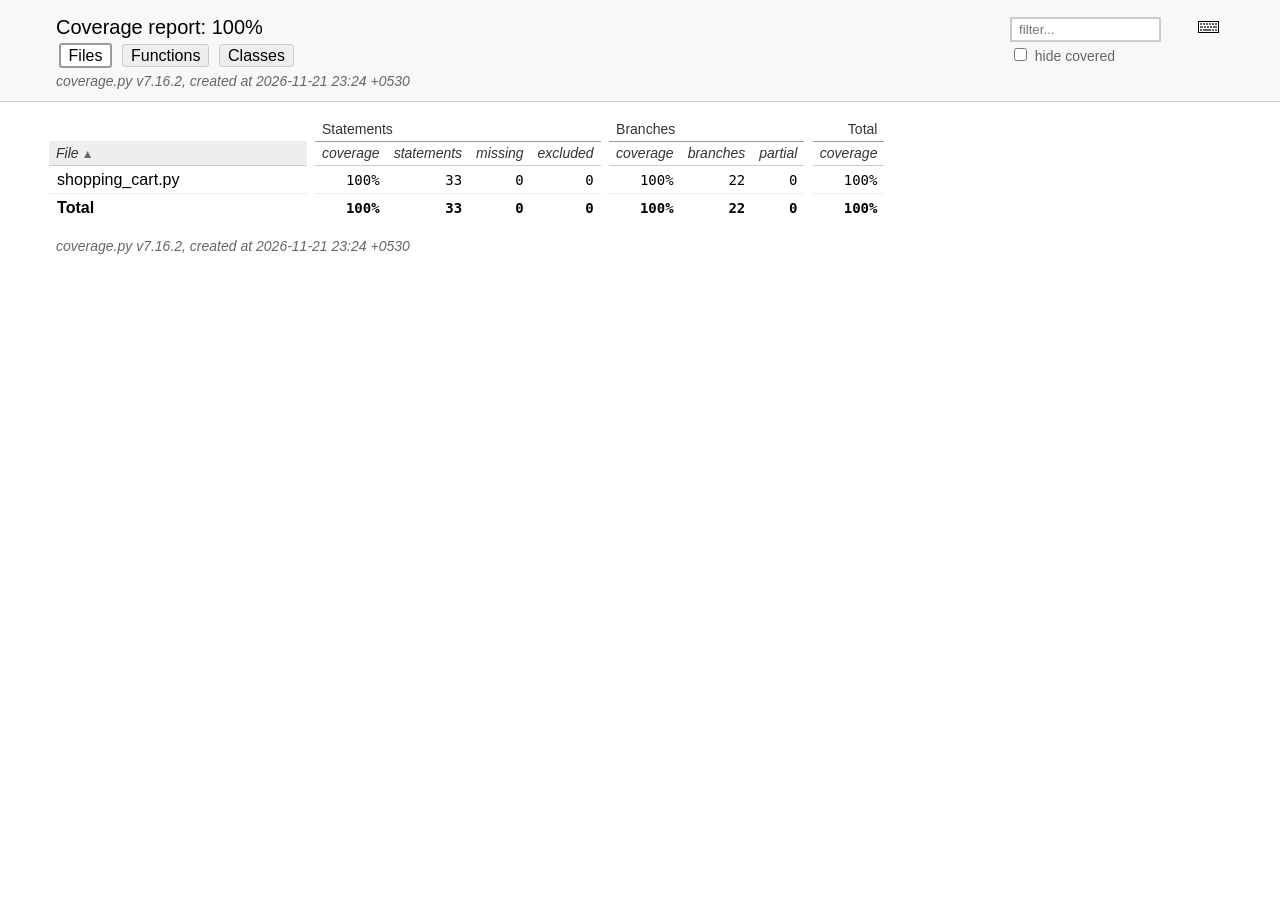
<file: PES1UG24AM124_Lab_6/evidence/coverage_html/index.html>
<!DOCTYPE html>
<html lang="en">
<head>
    <meta http-equiv="Content-Type" content="text/html; charset=utf-8">
    <title>Coverage report</title>
    <link rel="icon" sizes="32x32" href="favicon_32_cb_c827f16f.png">
    <link rel="stylesheet" href="style_cb_4667309f.css" type="text/css">
    <script src="coverage_html_cb_15cffcd0.js" defer></script>
</head>
<body class="indexfile">
<header>
    <div class="content">
        <h1>Coverage report:
            <span class="pc_cov">100%</span>
        </h1>
        <aside id="help_panel_wrapper">
            <input id="help_panel_state" type="checkbox">
            <label for="help_panel_state">
                <img id="keyboard_icon" src="keybd_closed_cb_900cfef5.png" alt="Show/hide keyboard shortcuts">
            </label>
            <div id="help_panel">
                <p class="legend">Shortcuts on this page</p>
                <div class="keyhelp">
                    <p>
                        <kbd>f</kbd>
                        <kbd>s</kbd>
                        <kbd>m</kbd>
                        <kbd>x</kbd>
                        <kbd>b</kbd>
                        <kbd>p</kbd>
                        <kbd>c</kbd>
                        &nbsp; change column sorting
                    </p>
                    <p>
                        <kbd>[</kbd>
                        <kbd>]</kbd>
                        &nbsp; prev/next file
                    </p>
                    <p>
                        <kbd>?</kbd> &nbsp; show/hide this help
                    </p>
                </div>
            </div>
        </aside>
        <form id="filter_container">
            <input id="filter" type="text" value="" placeholder="filter...">
            <div>
                <input id="hide100" type="checkbox" >
                <label for="hide100">hide covered</label>
            </div>
        </form>
        <h2>
                <a class="button current">Files</a>
                <a class="button" href="function_index.html">Functions</a>
                <a class="button" href="class_index.html">Classes</a>
        </h2>
        <p class="text">
            <a class="nav" href="https://coverage.readthedocs.io/en/7.16.2">coverage.py v7.16.2</a>,
            created at 2026-11-21 23:24 +0530
        </p>
    </div>
</header>
<main id="index">
    <table class="index" data-sortable>
        <thead>
            <tr class="tablehead grouphead">
                <th class="spacer">&nbsp;</th>
                <th class="spacer">&nbsp;</th>
                <th class="left" colspan="4">Statements</th>
                <th class="spacer">&nbsp;</th>
                <th class="left" colspan="3">Branches</th>
                <th class="spacer">&nbsp;</th>
                <th>Total</th>
            </tr>
            <tr class="tablehead" title="Click to sort">
                <th id="file" class="name" aria-sort="none" data-shortcut="f">File<span class="arrows"></span></th>
                <th class="spacer">&nbsp;</th>
                <th id="statements_coverage" aria-sort="none" data-default-sort-order="descending">coverage<span class="arrows"></span></th>
                <th id="statements" aria-sort="none" data-default-sort-order="descending" data-shortcut="s">statements<span class="arrows"></span></th>
                <th id="missing" aria-sort="none" data-default-sort-order="descending" data-shortcut="m">missing<span class="arrows"></span></th>
                <th id="excluded" aria-sort="none" data-default-sort-order="descending" data-shortcut="x">excluded<span class="arrows"></span></th>
                <th class="spacer">&nbsp;</th>
                <th id="branches_coverage" aria-sort="none" data-default-sort-order="descending">coverage<span class="arrows"></span></th>
                <th id="branches" aria-sort="none" data-default-sort-order="descending" data-shortcut="b">branches<span class="arrows"></span></th>
                <th id="partial" aria-sort="none" data-default-sort-order="descending" data-shortcut="p">partial<span class="arrows"></span></th>
                <th class="spacer">&nbsp;</th>
                <th id="coverage" aria-sort="none" data-shortcut="c">coverage<span class="arrows"></span></th>
            </tr>
        </thead>
        <tbody>
            <tr class="region">
                <td class="name"><a href="shopping_cart_py.html">shopping_cart.py</a></td>
                <td class="spacer">&nbsp;</td>
                <td data-ratio="33 33">100%</td>
                <td>33</td>
                <td>0</td>
                <td>0</td>
                <td class="spacer">&nbsp;</td>
                <td data-ratio="22 22">100%</td>
                <td>22</td>
                <td>0</td>
                <td class="spacer">&nbsp;</td>
                <td data-ratio="55 55">100%</td>
            </tr>
        </tbody>
        <tfoot>
            <tr class="total">
                <td class="name">Total</td>
                <td class="spacer">&nbsp;</td>
                <td data-ratio="33 33">100%</td>
                <td>33</td>
                <td>0</td>
                <td>0</td>
                <td class="spacer">&nbsp;</td>
                <td data-ratio="22 22">100%</td>
                <td>22</td>
                <td>0</td>
                <td class="spacer">&nbsp;</td>
                <td data-ratio="55 55">100%</td>
            </tr>
        </tfoot>
    </table>
    <p id="no_rows">
        No items found using the specified filter.
    </p>
</main>
<footer>
    <div class="content">
        <p>
            <a class="nav" href="https://coverage.readthedocs.io/en/7.16.2">coverage.py v7.16.2</a>,
            created at 2026-11-21 23:24 +0530
        </p>
    </div>
    <aside class="hidden">
        <a id="prevFileLink" class="nav" href="shopping_cart_py.html"></a>
        <a id="nextFileLink" class="nav" href="shopping_cart_py.html"></a>
        <button type="button" class="button_prev_file" data-shortcut="["></button>
        <button type="button" class="button_next_file" data-shortcut="]"></button>
        <button type="button" class="button_show_hide_help" data-shortcut="?"></button>
    </aside>
</footer>
</body>
</html>
</file>
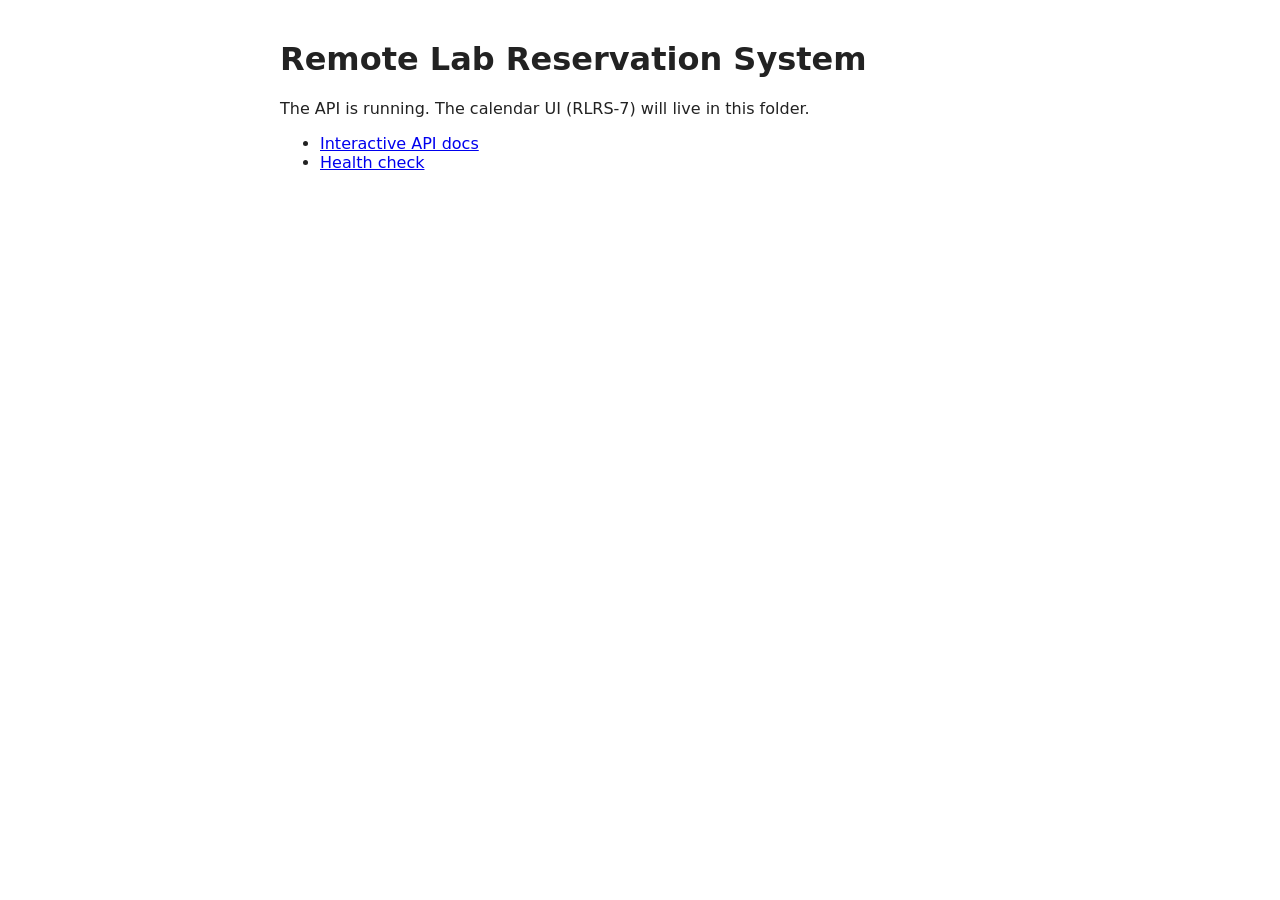
<file: MIni Project/rlrs/app/ui/index.html>
<!doctype html>
<html lang="en">
<head>
  <meta charset="utf-8">
  <meta name="viewport" content="width=device-width, initial-scale=1">
  <title>Remote Lab Reservation System</title>
  <style>
    body { font-family: system-ui, sans-serif; max-width: 720px; margin: 40px auto; padding: 0 16px; color: #222; }
    code { background: #f2f2f2; padding: 2px 4px; border-radius: 3px; }
  </style>
</head>
<body>
  <h1>Remote Lab Reservation System</h1>
  <p>The API is running. The calendar UI (RLRS-7) will live in this folder.</p>
  <ul>
    <li><a href="/docs">Interactive API docs</a></li>
    <li><a href="/health">Health check</a></li>
  </ul>
</body>
</html>
</file>
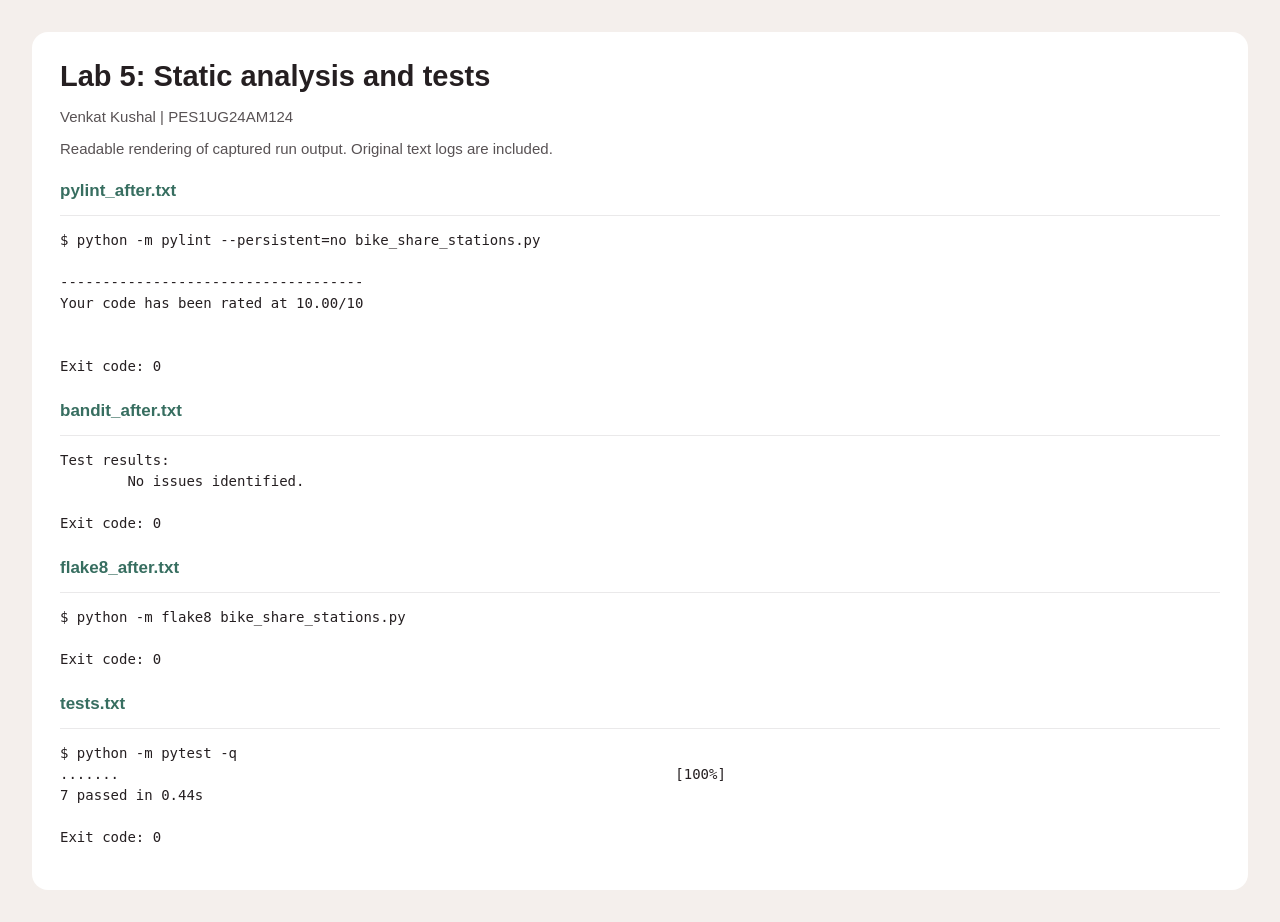
<file: PES1UG24AM124_Lab_5/evidence/run_evidence_1.html>
<!doctype html><html><head><meta charset="utf-8"><style>
*{box-sizing:border-box}body{margin:0;padding:32px;background:#f4efec;color:#251f21;font:18px Arial,sans-serif}.card{padding:28px;background:white;border-radius:16px}h1{font-size:29px;margin:0 0 12px}h2{font-size:17px;color:#376e60;margin-top:24px}p{font-size:15px;color:#585254}pre{font:14px/1.5 'DejaVu Sans Mono',monospace;white-space:pre-wrap;overflow-wrap:anywhere;border-top:1px solid #eae9ea;padding-top:14px}</style></head><body><div class="card"><h1>Lab 5: Static analysis and tests</h1><p>Venkat Kushal | PES1UG24AM124</p><p>Readable rendering of captured run output. Original text logs are included.</p><h2>pylint_after.txt</h2><pre>$ python -m pylint --persistent=no bike_share_stations.py

------------------------------------
Your code has been rated at 10.00/10


Exit code: 0
</pre><h2>bandit_after.txt</h2><pre>Test results:
	No issues identified.

Exit code: 0
</pre><h2>flake8_after.txt</h2><pre>$ python -m flake8 bike_share_stations.py

Exit code: 0
</pre><h2>tests.txt</h2><pre>$ python -m pytest -q
.......                                                                  [100%]
7 passed in 0.44s

Exit code: 0
</pre></div></body></html>
</file>
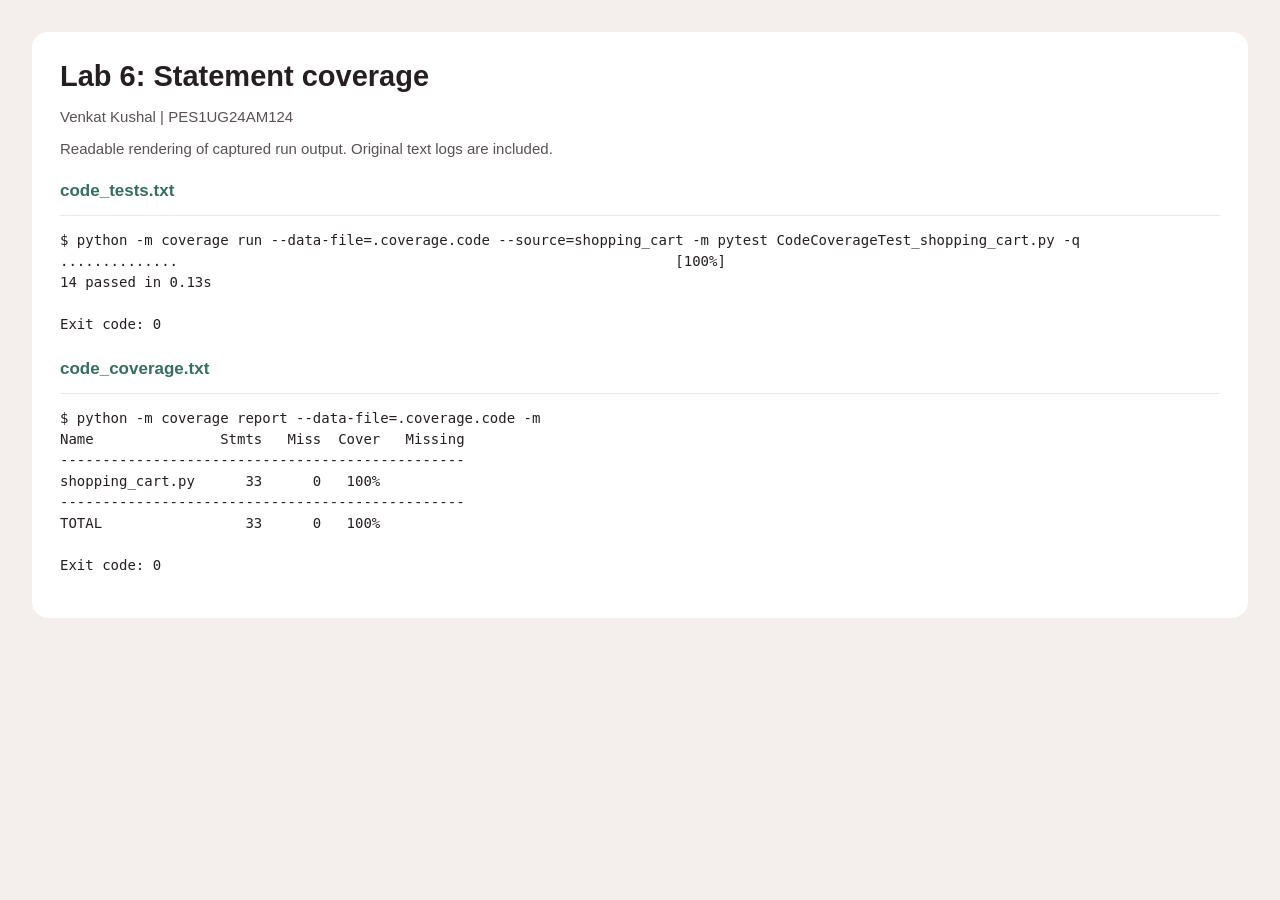
<file: PES1UG24AM124_Lab_6/evidence/run_evidence_1.html>
<!doctype html><html><head><meta charset="utf-8"><style>
*{box-sizing:border-box}body{margin:0;padding:32px;background:#f4efec;color:#251f21;font:18px Arial,sans-serif}.card{padding:28px;background:white;border-radius:16px}h1{font-size:29px;margin:0 0 12px}h2{font-size:17px;color:#376e60;margin-top:24px}p{font-size:15px;color:#585254}pre{font:14px/1.5 'DejaVu Sans Mono',monospace;white-space:pre-wrap;overflow-wrap:anywhere;border-top:1px solid #eae9ea;padding-top:14px}</style></head><body><div class="card"><h1>Lab 6: Statement coverage</h1><p>Venkat Kushal | PES1UG24AM124</p><p>Readable rendering of captured run output. Original text logs are included.</p><h2>code_tests.txt</h2><pre>$ python -m coverage run --data-file=.coverage.code --source=shopping_cart -m pytest CodeCoverageTest_shopping_cart.py -q
..............                                                           [100%]
14 passed in 0.13s

Exit code: 0
</pre><h2>code_coverage.txt</h2><pre>$ python -m coverage report --data-file=.coverage.code -m
Name               Stmts   Miss  Cover   Missing
------------------------------------------------
shopping_cart.py      33      0   100%
------------------------------------------------
TOTAL                 33      0   100%

Exit code: 0
</pre></div></body></html>
</file>
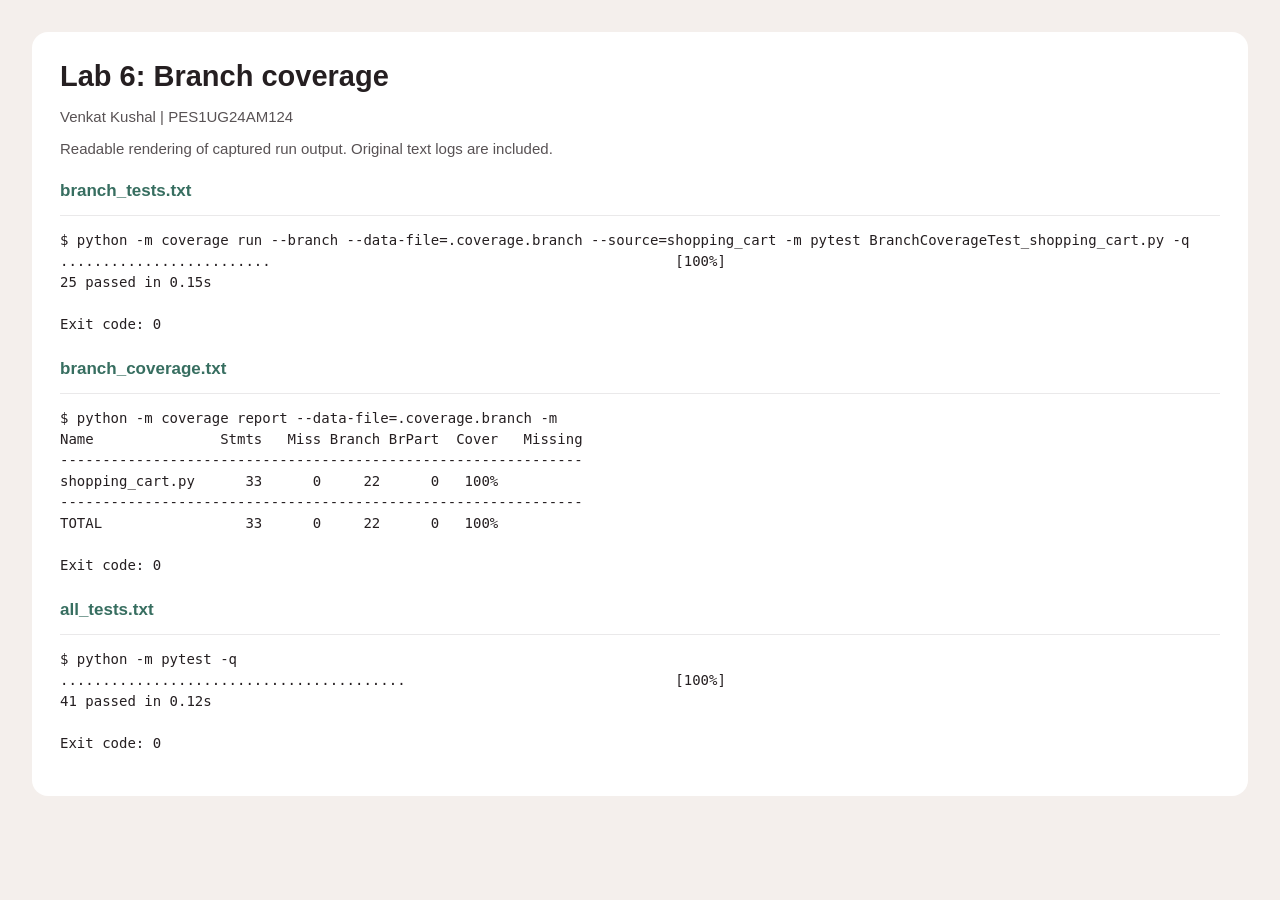
<file: PES1UG24AM124_Lab_6/evidence/run_evidence_2.html>
<!doctype html><html><head><meta charset="utf-8"><style>
*{box-sizing:border-box}body{margin:0;padding:32px;background:#f4efec;color:#251f21;font:18px Arial,sans-serif}.card{padding:28px;background:white;border-radius:16px}h1{font-size:29px;margin:0 0 12px}h2{font-size:17px;color:#376e60;margin-top:24px}p{font-size:15px;color:#585254}pre{font:14px/1.5 'DejaVu Sans Mono',monospace;white-space:pre-wrap;overflow-wrap:anywhere;border-top:1px solid #eae9ea;padding-top:14px}</style></head><body><div class="card"><h1>Lab 6: Branch coverage</h1><p>Venkat Kushal | PES1UG24AM124</p><p>Readable rendering of captured run output. Original text logs are included.</p><h2>branch_tests.txt</h2><pre>$ python -m coverage run --branch --data-file=.coverage.branch --source=shopping_cart -m pytest BranchCoverageTest_shopping_cart.py -q
.........................                                                [100%]
25 passed in 0.15s

Exit code: 0
</pre><h2>branch_coverage.txt</h2><pre>$ python -m coverage report --data-file=.coverage.branch -m
Name               Stmts   Miss Branch BrPart  Cover   Missing
--------------------------------------------------------------
shopping_cart.py      33      0     22      0   100%
--------------------------------------------------------------
TOTAL                 33      0     22      0   100%

Exit code: 0
</pre><h2>all_tests.txt</h2><pre>$ python -m pytest -q
.........................................                                [100%]
41 passed in 0.12s

Exit code: 0
</pre></div></body></html>
</file>
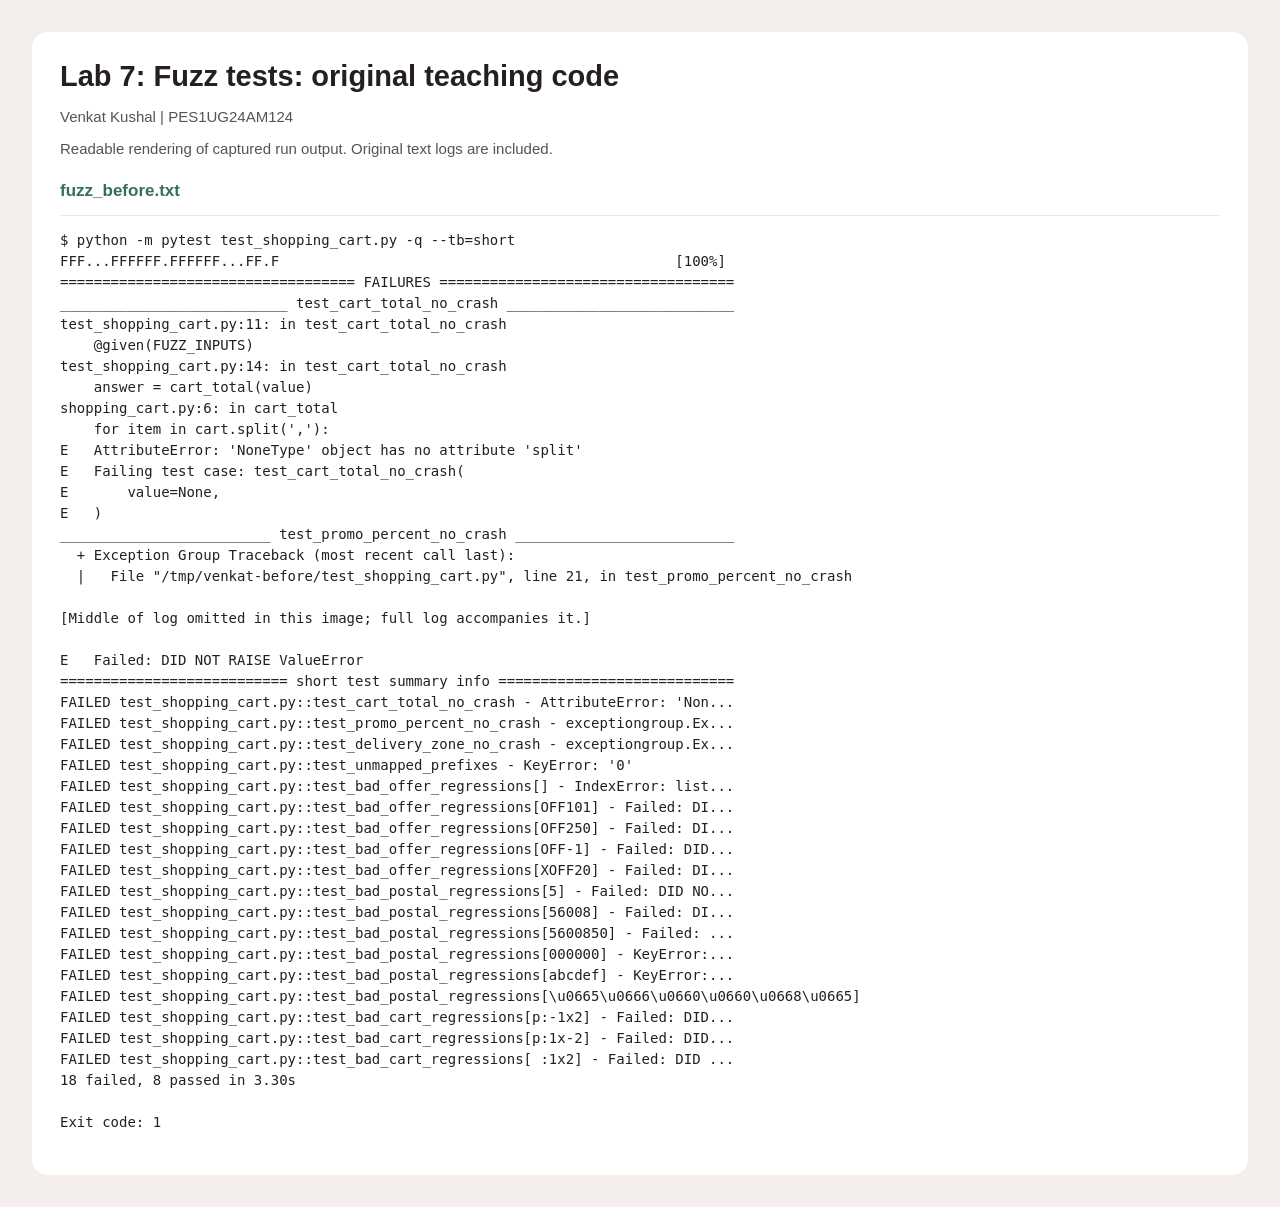
<file: PES1UG24AM124_Lab_7/evidence/run_evidence_1.html>
<!doctype html><html><head><meta charset="utf-8"><style>
*{box-sizing:border-box}body{margin:0;padding:32px;background:#f4efec;color:#251f21;font:18px Arial,sans-serif}.card{padding:28px;background:white;border-radius:16px}h1{font-size:29px;margin:0 0 12px}h2{font-size:17px;color:#376e60;margin-top:24px}p{font-size:15px;color:#585254}pre{font:14px/1.5 'DejaVu Sans Mono',monospace;white-space:pre-wrap;overflow-wrap:anywhere;border-top:1px solid #eae9ea;padding-top:14px}</style></head><body><div class="card"><h1>Lab 7: Fuzz tests: original teaching code</h1><p>Venkat Kushal | PES1UG24AM124</p><p>Readable rendering of captured run output. Original text logs are included.</p><h2>fuzz_before.txt</h2><pre>$ python -m pytest test_shopping_cart.py -q --tb=short
FFF...FFFFFF.FFFFFF...FF.F                                               [100%]
=================================== FAILURES ===================================
___________________________ test_cart_total_no_crash ___________________________
test_shopping_cart.py:11: in test_cart_total_no_crash
    @given(FUZZ_INPUTS)
test_shopping_cart.py:14: in test_cart_total_no_crash
    answer = cart_total(value)
shopping_cart.py:6: in cart_total
    for item in cart.split(&#x27;,&#x27;):
E   AttributeError: &#x27;NoneType&#x27; object has no attribute &#x27;split&#x27;
E   Failing test case: test_cart_total_no_crash(
E       value=None,
E   )
_________________________ test_promo_percent_no_crash __________________________
  + Exception Group Traceback (most recent call last):
  |   File &quot;/tmp/venkat-before/test_shopping_cart.py&quot;, line 21, in test_promo_percent_no_crash

[Middle of log omitted in this image; full log accompanies it.]

E   Failed: DID NOT RAISE ValueError
=========================== short test summary info ============================
FAILED test_shopping_cart.py::test_cart_total_no_crash - AttributeError: &#x27;Non...
FAILED test_shopping_cart.py::test_promo_percent_no_crash - exceptiongroup.Ex...
FAILED test_shopping_cart.py::test_delivery_zone_no_crash - exceptiongroup.Ex...
FAILED test_shopping_cart.py::test_unmapped_prefixes - KeyError: &#x27;0&#x27;
FAILED test_shopping_cart.py::test_bad_offer_regressions[] - IndexError: list...
FAILED test_shopping_cart.py::test_bad_offer_regressions[OFF101] - Failed: DI...
FAILED test_shopping_cart.py::test_bad_offer_regressions[OFF250] - Failed: DI...
FAILED test_shopping_cart.py::test_bad_offer_regressions[OFF-1] - Failed: DID...
FAILED test_shopping_cart.py::test_bad_offer_regressions[XOFF20] - Failed: DI...
FAILED test_shopping_cart.py::test_bad_postal_regressions[5] - Failed: DID NO...
FAILED test_shopping_cart.py::test_bad_postal_regressions[56008] - Failed: DI...
FAILED test_shopping_cart.py::test_bad_postal_regressions[5600850] - Failed: ...
FAILED test_shopping_cart.py::test_bad_postal_regressions[000000] - KeyError:...
FAILED test_shopping_cart.py::test_bad_postal_regressions[abcdef] - KeyError:...
FAILED test_shopping_cart.py::test_bad_postal_regressions[\u0665\u0666\u0660\u0660\u0668\u0665]
FAILED test_shopping_cart.py::test_bad_cart_regressions[p:-1x2] - Failed: DID...
FAILED test_shopping_cart.py::test_bad_cart_regressions[p:1x-2] - Failed: DID...
FAILED test_shopping_cart.py::test_bad_cart_regressions[ :1x2] - Failed: DID ...
18 failed, 8 passed in 3.30s

Exit code: 1</pre></div></body></html>
</file>
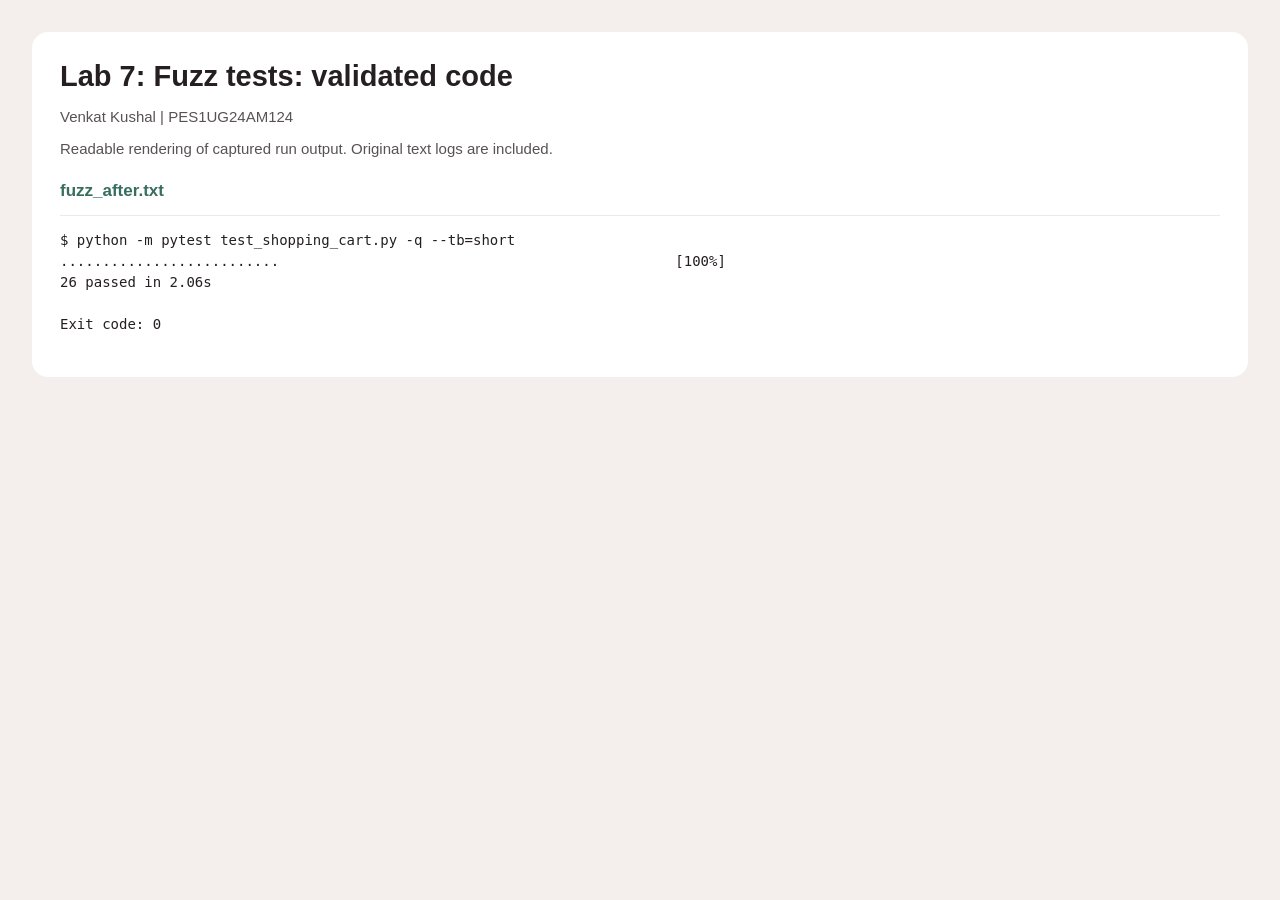
<file: PES1UG24AM124_Lab_7/evidence/run_evidence_2.html>
<!doctype html><html><head><meta charset="utf-8"><style>
*{box-sizing:border-box}body{margin:0;padding:32px;background:#f4efec;color:#251f21;font:18px Arial,sans-serif}.card{padding:28px;background:white;border-radius:16px}h1{font-size:29px;margin:0 0 12px}h2{font-size:17px;color:#376e60;margin-top:24px}p{font-size:15px;color:#585254}pre{font:14px/1.5 'DejaVu Sans Mono',monospace;white-space:pre-wrap;overflow-wrap:anywhere;border-top:1px solid #eae9ea;padding-top:14px}</style></head><body><div class="card"><h1>Lab 7: Fuzz tests: validated code</h1><p>Venkat Kushal | PES1UG24AM124</p><p>Readable rendering of captured run output. Original text logs are included.</p><h2>fuzz_after.txt</h2><pre>$ python -m pytest test_shopping_cart.py -q --tb=short
..........................                                               [100%]
26 passed in 2.06s

Exit code: 0
</pre></div></body></html>
</file>
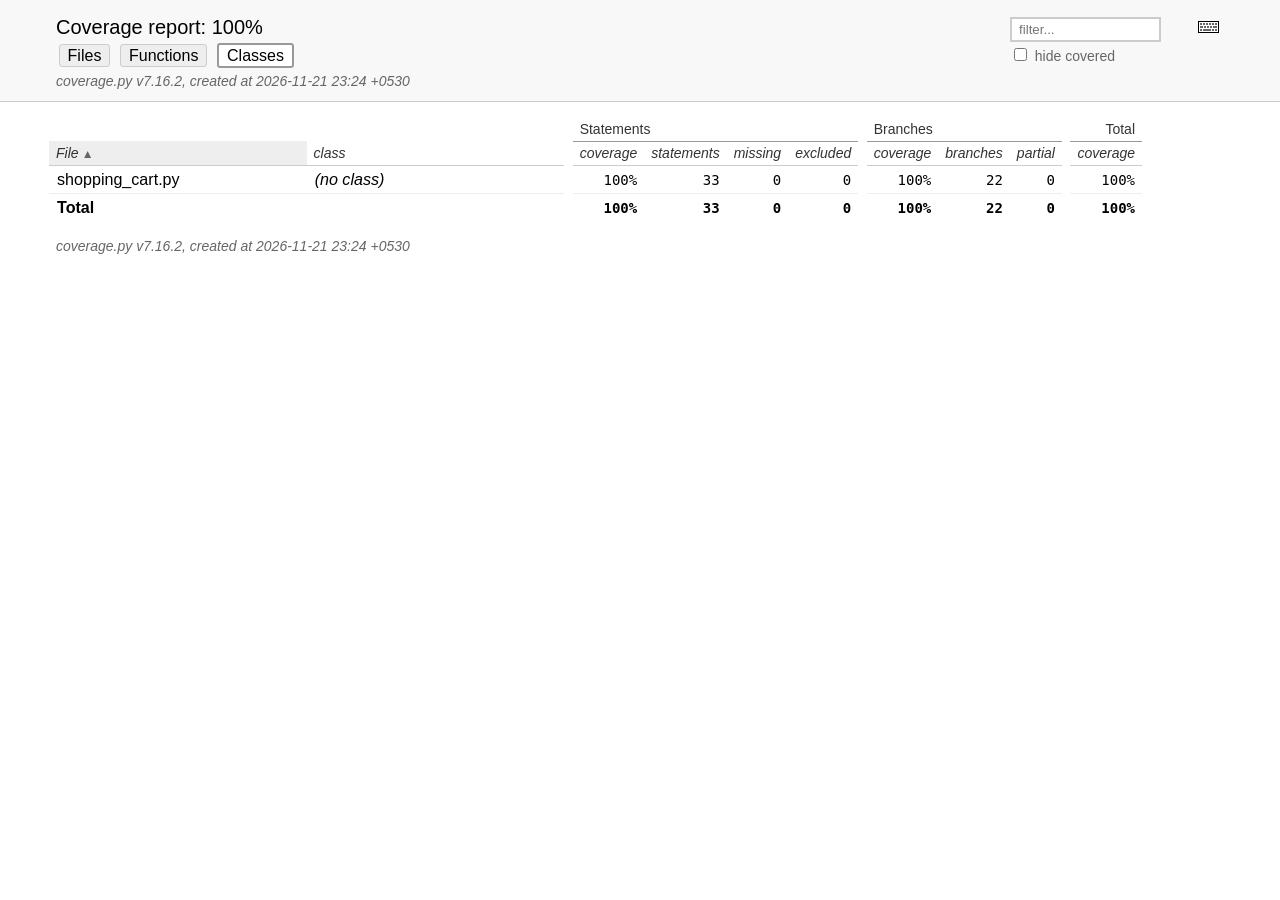
<file: PES1UG24AM124_Lab_6/evidence/coverage_html/class_index.html>
<!DOCTYPE html>
<html lang="en">
<head>
    <meta http-equiv="Content-Type" content="text/html; charset=utf-8">
    <title>Coverage report</title>
    <link rel="icon" sizes="32x32" href="favicon_32_cb_c827f16f.png">
    <link rel="stylesheet" href="style_cb_4667309f.css" type="text/css">
    <script src="coverage_html_cb_15cffcd0.js" defer></script>
</head>
<body class="indexfile">
<header>
    <div class="content">
        <h1>Coverage report:
            <span class="pc_cov">100%</span>
        </h1>
        <aside id="help_panel_wrapper">
            <input id="help_panel_state" type="checkbox">
            <label for="help_panel_state">
                <img id="keyboard_icon" src="keybd_closed_cb_900cfef5.png" alt="Show/hide keyboard shortcuts">
            </label>
            <div id="help_panel">
                <p class="legend">Shortcuts on this page</p>
                <div class="keyhelp">
                    <p>
                        <kbd>f</kbd>
                        <kbd>n</kbd>
                        <kbd>s</kbd>
                        <kbd>m</kbd>
                        <kbd>x</kbd>
                        <kbd>b</kbd>
                        <kbd>p</kbd>
                        <kbd>c</kbd>
                        &nbsp; change column sorting
                    </p>
                    <p>
                        <kbd>[</kbd>
                        <kbd>]</kbd>
                        &nbsp; prev/next file
                    </p>
                    <p>
                        <kbd>?</kbd> &nbsp; show/hide this help
                    </p>
                </div>
            </div>
        </aside>
        <form id="filter_container">
            <input id="filter" type="text" value="" placeholder="filter...">
            <div>
                <input id="hide100" type="checkbox" >
                <label for="hide100">hide covered</label>
            </div>
        </form>
        <h2>
                <a class="button" href="index.html">Files</a>
                <a class="button" href="function_index.html">Functions</a>
                <a class="button current">Classes</a>
        </h2>
        <p class="text">
            <a class="nav" href="https://coverage.readthedocs.io/en/7.16.2">coverage.py v7.16.2</a>,
            created at 2026-11-21 23:24 +0530
        </p>
    </div>
</header>
<main id="index">
    <table class="index" data-sortable>
        <thead>
            <tr class="tablehead grouphead">
                <th class="spacer">&nbsp;</th>
                <th class="spacer">&nbsp;</th>
                <th class="spacer">&nbsp;</th>
                <th class="left" colspan="4">Statements</th>
                <th class="spacer">&nbsp;</th>
                <th class="left" colspan="3">Branches</th>
                <th class="spacer">&nbsp;</th>
                <th>Total</th>
            </tr>
            <tr class="tablehead" title="Click to sort">
                <th id="file" class="name" aria-sort="none" data-shortcut="f">File<span class="arrows"></span></th>
                <th id="region" class="name" aria-sort="none" data-default-sort-order="ascending" data-shortcut="n">class<span class="arrows"></span></th>
                <th class="spacer">&nbsp;</th>
                <th id="statements_coverage" aria-sort="none" data-default-sort-order="descending">coverage<span class="arrows"></span></th>
                <th id="statements" aria-sort="none" data-default-sort-order="descending" data-shortcut="s">statements<span class="arrows"></span></th>
                <th id="missing" aria-sort="none" data-default-sort-order="descending" data-shortcut="m">missing<span class="arrows"></span></th>
                <th id="excluded" aria-sort="none" data-default-sort-order="descending" data-shortcut="x">excluded<span class="arrows"></span></th>
                <th class="spacer">&nbsp;</th>
                <th id="branches_coverage" aria-sort="none" data-default-sort-order="descending">coverage<span class="arrows"></span></th>
                <th id="branches" aria-sort="none" data-default-sort-order="descending" data-shortcut="b">branches<span class="arrows"></span></th>
                <th id="partial" aria-sort="none" data-default-sort-order="descending" data-shortcut="p">partial<span class="arrows"></span></th>
                <th class="spacer">&nbsp;</th>
                <th id="coverage" aria-sort="none" data-shortcut="c">coverage<span class="arrows"></span></th>
            </tr>
        </thead>
        <tbody>
            <tr class="region">
                <td class="name"><a href="shopping_cart_py.html">shopping_cart.py</a></td>
                <td class="name"><a href="shopping_cart_py.html"><data value=''><span class='no-noun'>(no class)</span></data></a></td>
                <td class="spacer">&nbsp;</td>
                <td data-ratio="33 33">100%</td>
                <td>33</td>
                <td>0</td>
                <td>0</td>
                <td class="spacer">&nbsp;</td>
                <td data-ratio="22 22">100%</td>
                <td>22</td>
                <td>0</td>
                <td class="spacer">&nbsp;</td>
                <td data-ratio="55 55">100%</td>
            </tr>
        </tbody>
        <tfoot>
            <tr class="total">
                <td class="name">Total</td>
                <td class="name">&nbsp;</td>
                <td class="spacer">&nbsp;</td>
                <td data-ratio="33 33">100%</td>
                <td>33</td>
                <td>0</td>
                <td>0</td>
                <td class="spacer">&nbsp;</td>
                <td data-ratio="22 22">100%</td>
                <td>22</td>
                <td>0</td>
                <td class="spacer">&nbsp;</td>
                <td data-ratio="55 55">100%</td>
            </tr>
        </tfoot>
    </table>
    <p id="no_rows">
        No items found using the specified filter.
    </p>
</main>
<footer>
    <div class="content">
        <p>
            <a class="nav" href="https://coverage.readthedocs.io/en/7.16.2">coverage.py v7.16.2</a>,
            created at 2026-11-21 23:24 +0530
        </p>
    </div>
    <aside class="hidden">
        <a id="prevFileLink" class="nav" href=""></a>
        <a id="nextFileLink" class="nav" href=""></a>
        <button type="button" class="button_prev_file" data-shortcut="["></button>
        <button type="button" class="button_next_file" data-shortcut="]"></button>
        <button type="button" class="button_show_hide_help" data-shortcut="?"></button>
    </aside>
</footer>
</body>
</html>
</file>
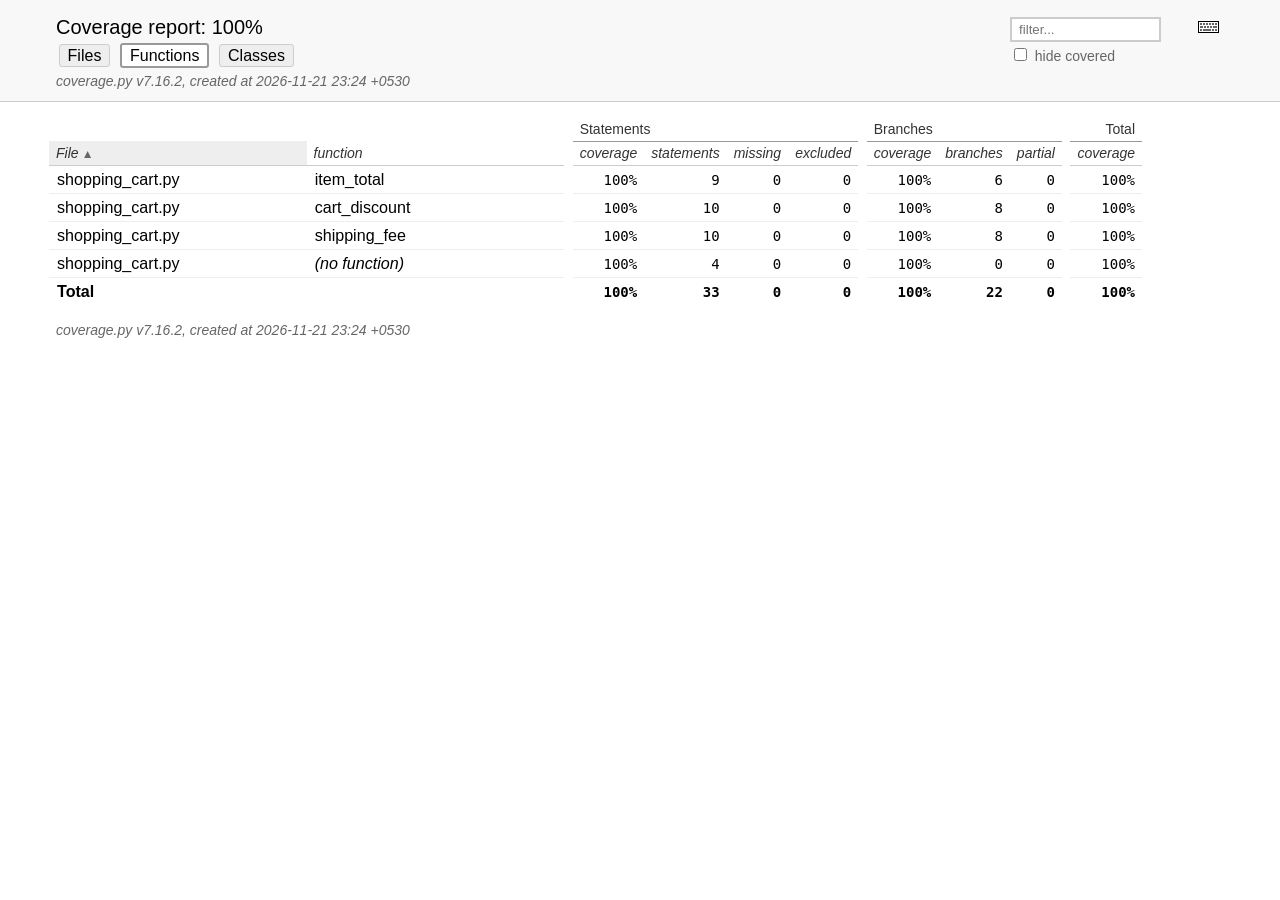
<file: PES1UG24AM124_Lab_6/evidence/coverage_html/function_index.html>
<!DOCTYPE html>
<html lang="en">
<head>
    <meta http-equiv="Content-Type" content="text/html; charset=utf-8">
    <title>Coverage report</title>
    <link rel="icon" sizes="32x32" href="favicon_32_cb_c827f16f.png">
    <link rel="stylesheet" href="style_cb_4667309f.css" type="text/css">
    <script src="coverage_html_cb_15cffcd0.js" defer></script>
</head>
<body class="indexfile">
<header>
    <div class="content">
        <h1>Coverage report:
            <span class="pc_cov">100%</span>
        </h1>
        <aside id="help_panel_wrapper">
            <input id="help_panel_state" type="checkbox">
            <label for="help_panel_state">
                <img id="keyboard_icon" src="keybd_closed_cb_900cfef5.png" alt="Show/hide keyboard shortcuts">
            </label>
            <div id="help_panel">
                <p class="legend">Shortcuts on this page</p>
                <div class="keyhelp">
                    <p>
                        <kbd>f</kbd>
                        <kbd>n</kbd>
                        <kbd>s</kbd>
                        <kbd>m</kbd>
                        <kbd>x</kbd>
                        <kbd>b</kbd>
                        <kbd>p</kbd>
                        <kbd>c</kbd>
                        &nbsp; change column sorting
                    </p>
                    <p>
                        <kbd>[</kbd>
                        <kbd>]</kbd>
                        &nbsp; prev/next file
                    </p>
                    <p>
                        <kbd>?</kbd> &nbsp; show/hide this help
                    </p>
                </div>
            </div>
        </aside>
        <form id="filter_container">
            <input id="filter" type="text" value="" placeholder="filter...">
            <div>
                <input id="hide100" type="checkbox" >
                <label for="hide100">hide covered</label>
            </div>
        </form>
        <h2>
                <a class="button" href="index.html">Files</a>
                <a class="button current">Functions</a>
                <a class="button" href="class_index.html">Classes</a>
        </h2>
        <p class="text">
            <a class="nav" href="https://coverage.readthedocs.io/en/7.16.2">coverage.py v7.16.2</a>,
            created at 2026-11-21 23:24 +0530
        </p>
    </div>
</header>
<main id="index">
    <table class="index" data-sortable>
        <thead>
            <tr class="tablehead grouphead">
                <th class="spacer">&nbsp;</th>
                <th class="spacer">&nbsp;</th>
                <th class="spacer">&nbsp;</th>
                <th class="left" colspan="4">Statements</th>
                <th class="spacer">&nbsp;</th>
                <th class="left" colspan="3">Branches</th>
                <th class="spacer">&nbsp;</th>
                <th>Total</th>
            </tr>
            <tr class="tablehead" title="Click to sort">
                <th id="file" class="name" aria-sort="none" data-shortcut="f">File<span class="arrows"></span></th>
                <th id="region" class="name" aria-sort="none" data-default-sort-order="ascending" data-shortcut="n">function<span class="arrows"></span></th>
                <th class="spacer">&nbsp;</th>
                <th id="statements_coverage" aria-sort="none" data-default-sort-order="descending">coverage<span class="arrows"></span></th>
                <th id="statements" aria-sort="none" data-default-sort-order="descending" data-shortcut="s">statements<span class="arrows"></span></th>
                <th id="missing" aria-sort="none" data-default-sort-order="descending" data-shortcut="m">missing<span class="arrows"></span></th>
                <th id="excluded" aria-sort="none" data-default-sort-order="descending" data-shortcut="x">excluded<span class="arrows"></span></th>
                <th class="spacer">&nbsp;</th>
                <th id="branches_coverage" aria-sort="none" data-default-sort-order="descending">coverage<span class="arrows"></span></th>
                <th id="branches" aria-sort="none" data-default-sort-order="descending" data-shortcut="b">branches<span class="arrows"></span></th>
                <th id="partial" aria-sort="none" data-default-sort-order="descending" data-shortcut="p">partial<span class="arrows"></span></th>
                <th class="spacer">&nbsp;</th>
                <th id="coverage" aria-sort="none" data-shortcut="c">coverage<span class="arrows"></span></th>
            </tr>
        </thead>
        <tbody>
            <tr class="region">
                <td class="name"><a href="shopping_cart_py.html#t6">shopping_cart.py</a></td>
                <td class="name"><a href="shopping_cart_py.html#t6"><data value='item_total'>item_total</data></a></td>
                <td class="spacer">&nbsp;</td>
                <td data-ratio="9 9">100%</td>
                <td>9</td>
                <td>0</td>
                <td>0</td>
                <td class="spacer">&nbsp;</td>
                <td data-ratio="6 6">100%</td>
                <td>6</td>
                <td>0</td>
                <td class="spacer">&nbsp;</td>
                <td data-ratio="15 15">100%</td>
            </tr>
            <tr class="region">
                <td class="name"><a href="shopping_cart_py.html#t19">shopping_cart.py</a></td>
                <td class="name"><a href="shopping_cart_py.html#t19"><data value='cart_discount'>cart_discount</data></a></td>
                <td class="spacer">&nbsp;</td>
                <td data-ratio="10 10">100%</td>
                <td>10</td>
                <td>0</td>
                <td>0</td>
                <td class="spacer">&nbsp;</td>
                <td data-ratio="8 8">100%</td>
                <td>8</td>
                <td>0</td>
                <td class="spacer">&nbsp;</td>
                <td data-ratio="18 18">100%</td>
            </tr>
            <tr class="region">
                <td class="name"><a href="shopping_cart_py.html#t34">shopping_cart.py</a></td>
                <td class="name"><a href="shopping_cart_py.html#t34"><data value='shipping_fee'>shipping_fee</data></a></td>
                <td class="spacer">&nbsp;</td>
                <td data-ratio="10 10">100%</td>
                <td>10</td>
                <td>0</td>
                <td>0</td>
                <td class="spacer">&nbsp;</td>
                <td data-ratio="8 8">100%</td>
                <td>8</td>
                <td>0</td>
                <td class="spacer">&nbsp;</td>
                <td data-ratio="18 18">100%</td>
            </tr>
            <tr class="region">
                <td class="name"><a href="shopping_cart_py.html">shopping_cart.py</a></td>
                <td class="name"><a href="shopping_cart_py.html"><data value=''><span class='no-noun'>(no function)</span></data></a></td>
                <td class="spacer">&nbsp;</td>
                <td data-ratio="4 4">100%</td>
                <td>4</td>
                <td>0</td>
                <td>0</td>
                <td class="spacer">&nbsp;</td>
                <td data-ratio="0 0">100%</td>
                <td>0</td>
                <td>0</td>
                <td class="spacer">&nbsp;</td>
                <td data-ratio="4 4">100%</td>
            </tr>
        </tbody>
        <tfoot>
            <tr class="total">
                <td class="name">Total</td>
                <td class="name">&nbsp;</td>
                <td class="spacer">&nbsp;</td>
                <td data-ratio="33 33">100%</td>
                <td>33</td>
                <td>0</td>
                <td>0</td>
                <td class="spacer">&nbsp;</td>
                <td data-ratio="22 22">100%</td>
                <td>22</td>
                <td>0</td>
                <td class="spacer">&nbsp;</td>
                <td data-ratio="55 55">100%</td>
            </tr>
        </tfoot>
    </table>
    <p id="no_rows">
        No items found using the specified filter.
    </p>
</main>
<footer>
    <div class="content">
        <p>
            <a class="nav" href="https://coverage.readthedocs.io/en/7.16.2">coverage.py v7.16.2</a>,
            created at 2026-11-21 23:24 +0530
        </p>
    </div>
    <aside class="hidden">
        <a id="prevFileLink" class="nav" href=""></a>
        <a id="nextFileLink" class="nav" href=""></a>
        <button type="button" class="button_prev_file" data-shortcut="["></button>
        <button type="button" class="button_next_file" data-shortcut="]"></button>
        <button type="button" class="button_show_hide_help" data-shortcut="?"></button>
    </aside>
</footer>
</body>
</html>
</file>
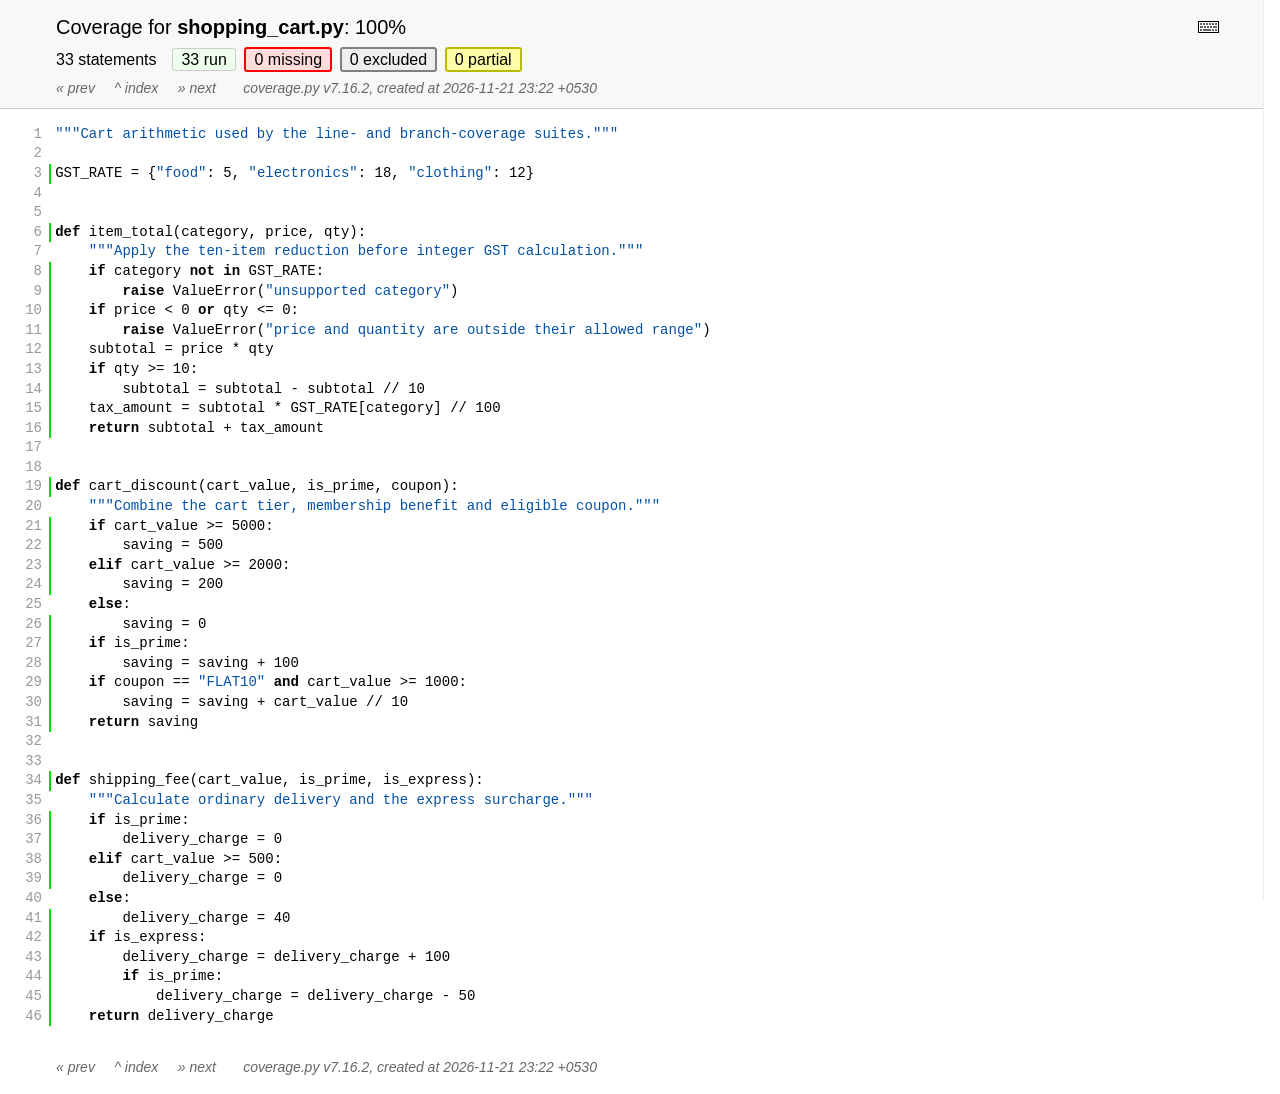
<file: PES1UG24AM124_Lab_6/evidence/coverage_html/shopping_cart_py.html>
<!DOCTYPE html>
<html lang="en">
<head>
    <meta http-equiv="Content-Type" content="text/html; charset=utf-8">
    <title>Coverage for shopping_cart.py: 100%</title>
    <link rel="icon" sizes="32x32" href="favicon_32_cb_c827f16f.png">
    <link rel="stylesheet" href="style_cb_4667309f.css" type="text/css">
    <script src="coverage_html_cb_15cffcd0.js" defer></script>
</head>
<body class="pyfile">
<header>
    <div class="content">
        <h1>
            <span class="text">Coverage for </span><b>shopping_cart.py</b>:
            <span class="pc_cov">100%</span>
        </h1>
        <aside id="help_panel_wrapper">
            <input id="help_panel_state" type="checkbox">
            <label for="help_panel_state">
                <img id="keyboard_icon" src="keybd_closed_cb_900cfef5.png" alt="Show/hide keyboard shortcuts">
            </label>
            <div id="help_panel">
                <p class="legend">Shortcuts on this page</p>
                <div class="keyhelp">
                    <p>
                        <kbd>r</kbd>
                        <kbd>m</kbd>
                        <kbd>x</kbd>
                        <kbd>p</kbd>
                        &nbsp; toggle line displays
                    </p>
                    <p>
                        <kbd>j</kbd>
                        <kbd>k</kbd>
                        &nbsp; next/prev highlighted chunk
                    </p>
                    <p>
                        <kbd>0</kbd> &nbsp; (zero) top of page
                    </p>
                    <p>
                        <kbd>1</kbd> &nbsp; (one) first highlighted chunk
                    </p>
                    <p>
                        <kbd>[</kbd>
                        <kbd>]</kbd>
                        &nbsp; prev/next file
                    </p>
                    <p>
                        <kbd>u</kbd> &nbsp; up to the index
                    </p>
                    <p>
                        <kbd>?</kbd> &nbsp; show/hide this help
                    </p>
                </div>
            </div>
        </aside>
        <h2>
            <span class="text">33 statements &nbsp;</span>
            <button type="button" class="run button_toggle_run" value="run" data-shortcut="r" title="Toggle lines run">33<span class="text"> run</span></button>
            <button type="button" class="mis show_mis button_toggle_mis" value="mis" data-shortcut="m" title="Toggle lines missing">0<span class="text"> missing</span></button>
            <button type="button" class="exc show_exc button_toggle_exc" value="exc" data-shortcut="x" title="Toggle lines excluded">0<span class="text"> excluded</span></button>
            <button type="button" class="par run show_par button_toggle_par" value="par" data-shortcut="p" title="Toggle lines partially run">0<span class="text"> partial</span></button>
        </h2>
        <p class="text">
            <a id="prevFileLink" class="nav" href="index.html">&#xab; prev</a> &nbsp; &nbsp;
            <a id="indexLink" class="nav" href="index.html">&Hat; index</a> &nbsp; &nbsp;
            <a id="nextFileLink" class="nav" href="index.html">&#xbb; next</a>
            &nbsp; &nbsp; &nbsp;
            <a class="nav" href="https://coverage.readthedocs.io/en/7.16.2">coverage.py v7.16.2</a>,
            created at 2026-11-21 23:22 +0530
        </p>
        <aside class="hidden">
            <button type="button" class="button_next_chunk" data-shortcut="j"></button>
            <button type="button" class="button_prev_chunk" data-shortcut="k"></button>
            <button type="button" class="button_top_of_page" data-shortcut="0"></button>
            <button type="button" class="button_first_chunk" data-shortcut="1"></button>
            <button type="button" class="button_prev_file" data-shortcut="["></button>
            <button type="button" class="button_next_file" data-shortcut="]"></button>
            <button type="button" class="button_to_index" data-shortcut="u"></button>
            <button type="button" class="button_show_hide_help" data-shortcut="?"></button>
        </aside>
    </div>
</header>
<main id="source">
    <p class="pln"><span class="n"><a id="t1" href="#t1">1</a></span><span class="t"><span class="str">&quot;&quot;&quot;Cart arithmetic used by the line- and branch-coverage suites.&quot;&quot;&quot;</span>&nbsp;</span><span class="r"></span></p>
    <p class="pln"><span class="n"><a id="t2" href="#t2">2</a></span><span class="t">&nbsp;</span><span class="r"></span></p>
    <p class="run"><span class="n"><a id="t3" href="#t3">3</a></span><span class="t"><span class="nam">GST_RATE</span> <span class="op">=</span> <span class="op">{</span><span class="str">&quot;food&quot;</span><span class="op">:</span> <span class="num">5</span><span class="op">,</span> <span class="str">&quot;electronics&quot;</span><span class="op">:</span> <span class="num">18</span><span class="op">,</span> <span class="str">&quot;clothing&quot;</span><span class="op">:</span> <span class="num">12</span><span class="op">}</span>&nbsp;</span><span class="r"></span></p>
    <p class="pln"><span class="n"><a id="t4" href="#t4">4</a></span><span class="t">&nbsp;</span><span class="r"></span></p>
    <p class="pln"><span class="n"><a id="t5" href="#t5">5</a></span><span class="t">&nbsp;</span><span class="r"></span></p>
    <p class="run"><span class="n"><a id="t6" href="#t6">6</a></span><span class="t"><span class="key">def</span> <span class="nam">item_total</span><span class="op">(</span><span class="nam">category</span><span class="op">,</span> <span class="nam">price</span><span class="op">,</span> <span class="nam">qty</span><span class="op">)</span><span class="op">:</span>&nbsp;</span><span class="r"></span></p>
    <p class="pln"><span class="n"><a id="t7" href="#t7">7</a></span><span class="t">    <span class="str">&quot;&quot;&quot;Apply the ten-item reduction before integer GST calculation.&quot;&quot;&quot;</span>&nbsp;</span><span class="r"></span></p>
    <p class="run"><span class="n"><a id="t8" href="#t8">8</a></span><span class="t">    <span class="key">if</span> <span class="nam">category</span> <span class="key">not</span> <span class="key">in</span> <span class="nam">GST_RATE</span><span class="op">:</span>&nbsp;</span><span class="r"></span></p>
    <p class="run"><span class="n"><a id="t9" href="#t9">9</a></span><span class="t">        <span class="key">raise</span> <span class="nam">ValueError</span><span class="op">(</span><span class="str">&quot;unsupported category&quot;</span><span class="op">)</span>&nbsp;</span><span class="r"></span></p>
    <p class="run"><span class="n"><a id="t10" href="#t10">10</a></span><span class="t">    <span class="key">if</span> <span class="nam">price</span> <span class="op">&lt;</span> <span class="num">0</span> <span class="key">or</span> <span class="nam">qty</span> <span class="op">&lt;=</span> <span class="num">0</span><span class="op">:</span>&nbsp;</span><span class="r"></span></p>
    <p class="run"><span class="n"><a id="t11" href="#t11">11</a></span><span class="t">        <span class="key">raise</span> <span class="nam">ValueError</span><span class="op">(</span><span class="str">&quot;price and quantity are outside their allowed range&quot;</span><span class="op">)</span>&nbsp;</span><span class="r"></span></p>
    <p class="run"><span class="n"><a id="t12" href="#t12">12</a></span><span class="t">    <span class="nam">subtotal</span> <span class="op">=</span> <span class="nam">price</span> <span class="op">*</span> <span class="nam">qty</span>&nbsp;</span><span class="r"></span></p>
    <p class="run"><span class="n"><a id="t13" href="#t13">13</a></span><span class="t">    <span class="key">if</span> <span class="nam">qty</span> <span class="op">&gt;=</span> <span class="num">10</span><span class="op">:</span>&nbsp;</span><span class="r"></span></p>
    <p class="run"><span class="n"><a id="t14" href="#t14">14</a></span><span class="t">        <span class="nam">subtotal</span> <span class="op">=</span> <span class="nam">subtotal</span> <span class="op">-</span> <span class="nam">subtotal</span> <span class="op">//</span> <span class="num">10</span>&nbsp;</span><span class="r"></span></p>
    <p class="run"><span class="n"><a id="t15" href="#t15">15</a></span><span class="t">    <span class="nam">tax_amount</span> <span class="op">=</span> <span class="nam">subtotal</span> <span class="op">*</span> <span class="nam">GST_RATE</span><span class="op">[</span><span class="nam">category</span><span class="op">]</span> <span class="op">//</span> <span class="num">100</span>&nbsp;</span><span class="r"></span></p>
    <p class="run"><span class="n"><a id="t16" href="#t16">16</a></span><span class="t">    <span class="key">return</span> <span class="nam">subtotal</span> <span class="op">+</span> <span class="nam">tax_amount</span>&nbsp;</span><span class="r"></span></p>
    <p class="pln"><span class="n"><a id="t17" href="#t17">17</a></span><span class="t">&nbsp;</span><span class="r"></span></p>
    <p class="pln"><span class="n"><a id="t18" href="#t18">18</a></span><span class="t">&nbsp;</span><span class="r"></span></p>
    <p class="run"><span class="n"><a id="t19" href="#t19">19</a></span><span class="t"><span class="key">def</span> <span class="nam">cart_discount</span><span class="op">(</span><span class="nam">cart_value</span><span class="op">,</span> <span class="nam">is_prime</span><span class="op">,</span> <span class="nam">coupon</span><span class="op">)</span><span class="op">:</span>&nbsp;</span><span class="r"></span></p>
    <p class="pln"><span class="n"><a id="t20" href="#t20">20</a></span><span class="t">    <span class="str">&quot;&quot;&quot;Combine the cart tier, membership benefit and eligible coupon.&quot;&quot;&quot;</span>&nbsp;</span><span class="r"></span></p>
    <p class="run"><span class="n"><a id="t21" href="#t21">21</a></span><span class="t">    <span class="key">if</span> <span class="nam">cart_value</span> <span class="op">&gt;=</span> <span class="num">5000</span><span class="op">:</span>&nbsp;</span><span class="r"></span></p>
    <p class="run"><span class="n"><a id="t22" href="#t22">22</a></span><span class="t">        <span class="nam">saving</span> <span class="op">=</span> <span class="num">500</span>&nbsp;</span><span class="r"></span></p>
    <p class="run"><span class="n"><a id="t23" href="#t23">23</a></span><span class="t">    <span class="key">elif</span> <span class="nam">cart_value</span> <span class="op">&gt;=</span> <span class="num">2000</span><span class="op">:</span>&nbsp;</span><span class="r"></span></p>
    <p class="run"><span class="n"><a id="t24" href="#t24">24</a></span><span class="t">        <span class="nam">saving</span> <span class="op">=</span> <span class="num">200</span>&nbsp;</span><span class="r"></span></p>
    <p class="pln"><span class="n"><a id="t25" href="#t25">25</a></span><span class="t">    <span class="key">else</span><span class="op">:</span>&nbsp;</span><span class="r"></span></p>
    <p class="run"><span class="n"><a id="t26" href="#t26">26</a></span><span class="t">        <span class="nam">saving</span> <span class="op">=</span> <span class="num">0</span>&nbsp;</span><span class="r"></span></p>
    <p class="run"><span class="n"><a id="t27" href="#t27">27</a></span><span class="t">    <span class="key">if</span> <span class="nam">is_prime</span><span class="op">:</span>&nbsp;</span><span class="r"></span></p>
    <p class="run"><span class="n"><a id="t28" href="#t28">28</a></span><span class="t">        <span class="nam">saving</span> <span class="op">=</span> <span class="nam">saving</span> <span class="op">+</span> <span class="num">100</span>&nbsp;</span><span class="r"></span></p>
    <p class="run"><span class="n"><a id="t29" href="#t29">29</a></span><span class="t">    <span class="key">if</span> <span class="nam">coupon</span> <span class="op">==</span> <span class="str">&quot;FLAT10&quot;</span> <span class="key">and</span> <span class="nam">cart_value</span> <span class="op">&gt;=</span> <span class="num">1000</span><span class="op">:</span>&nbsp;</span><span class="r"></span></p>
    <p class="run"><span class="n"><a id="t30" href="#t30">30</a></span><span class="t">        <span class="nam">saving</span> <span class="op">=</span> <span class="nam">saving</span> <span class="op">+</span> <span class="nam">cart_value</span> <span class="op">//</span> <span class="num">10</span>&nbsp;</span><span class="r"></span></p>
    <p class="run"><span class="n"><a id="t31" href="#t31">31</a></span><span class="t">    <span class="key">return</span> <span class="nam">saving</span>&nbsp;</span><span class="r"></span></p>
    <p class="pln"><span class="n"><a id="t32" href="#t32">32</a></span><span class="t">&nbsp;</span><span class="r"></span></p>
    <p class="pln"><span class="n"><a id="t33" href="#t33">33</a></span><span class="t">&nbsp;</span><span class="r"></span></p>
    <p class="run"><span class="n"><a id="t34" href="#t34">34</a></span><span class="t"><span class="key">def</span> <span class="nam">shipping_fee</span><span class="op">(</span><span class="nam">cart_value</span><span class="op">,</span> <span class="nam">is_prime</span><span class="op">,</span> <span class="nam">is_express</span><span class="op">)</span><span class="op">:</span>&nbsp;</span><span class="r"></span></p>
    <p class="pln"><span class="n"><a id="t35" href="#t35">35</a></span><span class="t">    <span class="str">&quot;&quot;&quot;Calculate ordinary delivery and the express surcharge.&quot;&quot;&quot;</span>&nbsp;</span><span class="r"></span></p>
    <p class="run"><span class="n"><a id="t36" href="#t36">36</a></span><span class="t">    <span class="key">if</span> <span class="nam">is_prime</span><span class="op">:</span>&nbsp;</span><span class="r"></span></p>
    <p class="run"><span class="n"><a id="t37" href="#t37">37</a></span><span class="t">        <span class="nam">delivery_charge</span> <span class="op">=</span> <span class="num">0</span>&nbsp;</span><span class="r"></span></p>
    <p class="run"><span class="n"><a id="t38" href="#t38">38</a></span><span class="t">    <span class="key">elif</span> <span class="nam">cart_value</span> <span class="op">&gt;=</span> <span class="num">500</span><span class="op">:</span>&nbsp;</span><span class="r"></span></p>
    <p class="run"><span class="n"><a id="t39" href="#t39">39</a></span><span class="t">        <span class="nam">delivery_charge</span> <span class="op">=</span> <span class="num">0</span>&nbsp;</span><span class="r"></span></p>
    <p class="pln"><span class="n"><a id="t40" href="#t40">40</a></span><span class="t">    <span class="key">else</span><span class="op">:</span>&nbsp;</span><span class="r"></span></p>
    <p class="run"><span class="n"><a id="t41" href="#t41">41</a></span><span class="t">        <span class="nam">delivery_charge</span> <span class="op">=</span> <span class="num">40</span>&nbsp;</span><span class="r"></span></p>
    <p class="run"><span class="n"><a id="t42" href="#t42">42</a></span><span class="t">    <span class="key">if</span> <span class="nam">is_express</span><span class="op">:</span>&nbsp;</span><span class="r"></span></p>
    <p class="run"><span class="n"><a id="t43" href="#t43">43</a></span><span class="t">        <span class="nam">delivery_charge</span> <span class="op">=</span> <span class="nam">delivery_charge</span> <span class="op">+</span> <span class="num">100</span>&nbsp;</span><span class="r"></span></p>
    <p class="run"><span class="n"><a id="t44" href="#t44">44</a></span><span class="t">        <span class="key">if</span> <span class="nam">is_prime</span><span class="op">:</span>&nbsp;</span><span class="r"></span></p>
    <p class="run"><span class="n"><a id="t45" href="#t45">45</a></span><span class="t">            <span class="nam">delivery_charge</span> <span class="op">=</span> <span class="nam">delivery_charge</span> <span class="op">-</span> <span class="num">50</span>&nbsp;</span><span class="r"></span></p>
    <p class="run"><span class="n"><a id="t46" href="#t46">46</a></span><span class="t">    <span class="key">return</span> <span class="nam">delivery_charge</span>&nbsp;</span><span class="r"></span></p>
</main>
<footer>
    <div class="content">
        <p>
            <a class="nav" href="index.html">&#xab; prev</a> &nbsp; &nbsp;
            <a class="nav" href="index.html">&Hat; index</a> &nbsp; &nbsp;
            <a class="nav" href="index.html">&#xbb; next</a>
            &nbsp; &nbsp; &nbsp;
            <a class="nav" href="https://coverage.readthedocs.io/en/7.16.2">coverage.py v7.16.2</a>,
            created at 2026-11-21 23:22 +0530
        </p>
    </div>
</footer>
</body>
</html>
</file>
<file: PES1UG24AM124_Lab_6/evidence/coverage_html/style_cb_4667309f.css>
@charset "UTF-8";
/* Licensed under the Apache License: http://www.apache.org/licenses/LICENSE-2.0 */
/* For details: https://github.com/coveragepy/coveragepy/blob/main/NOTICE.txt */
/* Don't edit this .css file. Edit the .scss file instead! */
html, body, h1, h2, h3, p, table, td, th { margin: 0; padding: 0; border: 0; font-weight: inherit; font-style: inherit; font-size: 100%; font-family: inherit; vertical-align: baseline; }

body { font-family: -apple-system, BlinkMacSystemFont, "Segoe UI", Roboto, Ubuntu, Cantarell, "Helvetica Neue", sans-serif; font-size: 1em; background: #fff; color: #000; }

@media (prefers-color-scheme: dark) { body { background: #1e1e1e; } }

@media (prefers-color-scheme: dark) { body { color: #eee; } }

html > body { font-size: 16px; }

a:active, a:focus { outline: 2px dashed #007acc; }

p { font-size: .875em; line-height: 1.4em; }

table { border-collapse: collapse; }

td { vertical-align: top; }

table tr.hidden { display: none !important; }

p#no_rows { display: none; font-size: 1.15em; font-family: -apple-system, BlinkMacSystemFont, "Segoe UI", Roboto, Ubuntu, Cantarell, "Helvetica Neue", sans-serif; }

a.nav { text-decoration: none; color: inherit; }

a.nav:hover { text-decoration: underline; color: inherit; }

.hidden { display: none; }

header { background: #f8f8f8; width: 100%; z-index: 2; border-bottom: 1px solid #ccc; }

@media (prefers-color-scheme: dark) { header { background: black; } }

@media (prefers-color-scheme: dark) { header { border-color: #333; } }

header .content { padding: 1rem 3.5rem; }

header h2 { margin-top: .5em; font-size: 1em; }

header h2 a.button { font-family: inherit; font-size: inherit; border: 1px solid; border-radius: .2em; background: #eee; color: inherit; text-decoration: none; padding: .1em .5em; margin: 1px calc(.1em + 1px); cursor: pointer; border-color: #ccc; }

@media (prefers-color-scheme: dark) { header h2 a.button { background: #333; } }

@media (prefers-color-scheme: dark) { header h2 a.button { border-color: #444; } }

header h2 a.button.current { border: 2px solid; background: #fff; border-color: #999; cursor: default; }

@media (prefers-color-scheme: dark) { header h2 a.button.current { background: #1e1e1e; } }

@media (prefers-color-scheme: dark) { header h2 a.button.current { border-color: #777; } }

header p.text { margin: .5em 0 -.5em; color: #666; font-style: italic; }

@media (prefers-color-scheme: dark) { header p.text { color: #aaa; } }

header.sticky { position: fixed; left: 0; right: 0; height: 2.5em; }

header.sticky .text { display: none; }

header.sticky h1, header.sticky h2 { font-size: 1em; margin-top: 0; display: inline-block; }

header.sticky .content { padding: 0.5rem 3.5rem; }

header.sticky .content p { font-size: 1em; }

header.sticky ~ #source { padding-top: 6.5em; }

main { position: relative; z-index: 1; }

footer { margin: 1rem 3.5rem; }

footer .content { padding: 0; color: #666; font-style: italic; }

@media (prefers-color-scheme: dark) { footer .content { color: #aaa; } }

#index { margin: 1rem 0 0 3.5rem; }

h1 { font-size: 1.25em; display: inline-block; }

#filter_container { float: right; margin: 0 2em 0 0; line-height: 1.66em; }

#filter_container #filter { width: 10em; padding: 0.2em 0.5em; border: 2px solid #ccc; background: #fff; color: #000; }

@media (prefers-color-scheme: dark) { #filter_container #filter { border-color: #444; } }

@media (prefers-color-scheme: dark) { #filter_container #filter { background: #1e1e1e; } }

@media (prefers-color-scheme: dark) { #filter_container #filter { color: #eee; } }

#filter_container #filter:focus { border-color: #007acc; }

#filter_container :disabled ~ label { color: #ccc; }

@media (prefers-color-scheme: dark) { #filter_container :disabled ~ label { color: #444; } }

#filter_container label { font-size: .875em; color: #666; }

@media (prefers-color-scheme: dark) { #filter_container label { color: #aaa; } }

header button { font-family: inherit; font-size: inherit; border: 1px solid; border-radius: .2em; background: #eee; color: inherit; text-decoration: none; padding: .1em .5em; margin: 1px calc(.1em + 1px); cursor: pointer; border-color: #ccc; }

@media (prefers-color-scheme: dark) { header button { background: #333; } }

@media (prefers-color-scheme: dark) { header button { border-color: #444; } }

header button:active, header button:focus { outline: 2px dashed #007acc; }

header button.run { background: #eeffee; }

@media (prefers-color-scheme: dark) { header button.run { background: #373d29; } }

header button.run.show_run { background: #dfd; border: 2px solid #00dd00; margin: 0 .1em; }

@media (prefers-color-scheme: dark) { header button.run.show_run { background: #373d29; } }

header button.mis { background: #ffeeee; }

@media (prefers-color-scheme: dark) { header button.mis { background: #4b1818; } }

header button.mis.show_mis { background: #fdd; border: 2px solid #ff0000; margin: 0 .1em; }

@media (prefers-color-scheme: dark) { header button.mis.show_mis { background: #4b1818; } }

header button.exc { background: #f7f7f7; }

@media (prefers-color-scheme: dark) { header button.exc { background: #333; } }

header button.exc.show_exc { background: #eee; border: 2px solid #808080; margin: 0 .1em; }

@media (prefers-color-scheme: dark) { header button.exc.show_exc { background: #333; } }

header button.par { background: #ffffd5; }

@media (prefers-color-scheme: dark) { header button.par { background: #650; } }

header button.par.show_par { background: #ffa; border: 2px solid #bbbb00; margin: 0 .1em; }

@media (prefers-color-scheme: dark) { header button.par.show_par { background: #650; } }

#help_panel, #source p .annotate.long { display: none; position: absolute; z-index: 999; background: #ffffcc; border: 1px solid #888; border-radius: .2em; color: #333; padding: .25em .5em; }

#source p .annotate.long { white-space: normal; float: right; top: 1.75em; right: 1em; height: auto; }

#help_panel_wrapper { float: right; position: relative; }

#keyboard_icon { margin: 5px; }

#help_panel_state { display: none; }

#help_panel { top: 25px; right: 0; padding: .75em; border: 1px solid #883; color: #333; }

#help_panel .keyhelp p { margin-top: .75em; }

#help_panel .legend { font-style: italic; margin-bottom: 1em; }

.indexfile #help_panel { width: 25em; }

.pyfile #help_panel { width: 18em; }

#help_panel_state:checked ~ #help_panel { display: block; }

kbd { border: 1px solid black; border-color: #888 #333 #333 #888; padding: .1em .35em; font-family: SFMono-Regular, Menlo, Monaco, Consolas, monospace; font-weight: bold; background: #eee; border-radius: 3px; }

.sep { padding: 0 .1em; }

#source { padding: 1em 0 1em 3.5rem; font-family: SFMono-Regular, Menlo, Monaco, Consolas, monospace; }

#source p { position: relative; white-space: pre; }

#source p * { box-sizing: border-box; }

#source p .n { float: left; text-align: right; width: 3.5rem; box-sizing: border-box; margin-left: -3.5rem; padding-right: 1em; color: #999; user-select: none; }

@media (prefers-color-scheme: dark) { #source p .n { color: #777; } }

#source p .n.highlight { background: #ffdd00; }

#source p .n a { scroll-margin-top: 6em; text-decoration: none; color: #999; }

@media (prefers-color-scheme: dark) { #source p .n a { color: #777; } }

#source p .n a:hover { text-decoration: underline; color: #999; }

@media (prefers-color-scheme: dark) { #source p .n a:hover { color: #777; } }

#source p .t { display: inline-block; width: 100%; box-sizing: border-box; margin-left: -.5em; padding-left: 0.3em; border-left: 0.2em solid #fff; }

@media (prefers-color-scheme: dark) { #source p .t { border-color: #1e1e1e; } }

#source p .t:hover { background: #f2f2f2; }

@media (prefers-color-scheme: dark) { #source p .t:hover { background: #282828; } }

#source p .t:hover ~ .r .annotate.long { display: block; }

#source p .t .com { color: #008000; font-style: italic; line-height: 1px; }

@media (prefers-color-scheme: dark) { #source p .t .com { color: #6a9955; } }

#source p .t .key { font-weight: bold; line-height: 1px; }

#source p .t .str, #source p .t .fst { color: #0451a5; }

@media (prefers-color-scheme: dark) { #source p .t .str, #source p .t .fst { color: #9cdcfe; } }

#source p.mis .t { border-left: 0.2em solid #ff0000; }

#source p.mis.show_mis .t { background: #fdd; }

@media (prefers-color-scheme: dark) { #source p.mis.show_mis .t { background: #4b1818; } }

#source p.mis.show_mis .t:hover { background: #f2d2d2; }

@media (prefers-color-scheme: dark) { #source p.mis.show_mis .t:hover { background: #532323; } }

#source p.mis.mis2 .t { border-left: 0.2em dotted #ff0000; }

#source p.mis.mis2.show_mis .t { background: #ffeeee; }

@media (prefers-color-scheme: dark) { #source p.mis.mis2.show_mis .t { background: #351b1b; } }

#source p.mis.mis2.show_mis .t:hover { background: #f2d2d2; }

@media (prefers-color-scheme: dark) { #source p.mis.mis2.show_mis .t:hover { background: #532323; } }

#source p.run .t { border-left: 0.2em solid #00dd00; }

#source p.run.show_run .t { background: #dfd; }

@media (prefers-color-scheme: dark) { #source p.run.show_run .t { background: #373d29; } }

#source p.run.show_run .t:hover { background: #d2f2d2; }

@media (prefers-color-scheme: dark) { #source p.run.show_run .t:hover { background: #404633; } }

#source p.run.run2 .t { border-left: 0.2em dotted #00dd00; }

#source p.run.run2.show_run .t { background: #eeffee; }

@media (prefers-color-scheme: dark) { #source p.run.run2.show_run .t { background: #2b2e24; } }

#source p.run.run2.show_run .t:hover { background: #d2f2d2; }

@media (prefers-color-scheme: dark) { #source p.run.run2.show_run .t:hover { background: #404633; } }

#source p.exc .t { border-left: 0.2em solid #808080; }

#source p.exc.show_exc .t { background: #eee; }

@media (prefers-color-scheme: dark) { #source p.exc.show_exc .t { background: #333; } }

#source p.exc.show_exc .t:hover { background: #e2e2e2; }

@media (prefers-color-scheme: dark) { #source p.exc.show_exc .t:hover { background: #3c3c3c; } }

#source p.exc.exc2 .t { border-left: 0.2em dotted #808080; }

#source p.exc.exc2.show_exc .t { background: #f7f7f7; }

@media (prefers-color-scheme: dark) { #source p.exc.exc2.show_exc .t { background: #292929; } }

#source p.exc.exc2.show_exc .t:hover { background: #e2e2e2; }

@media (prefers-color-scheme: dark) { #source p.exc.exc2.show_exc .t:hover { background: #3c3c3c; } }

#source p.par .t { border-left: 0.2em solid #bbbb00; }

#source p.par.show_par .t { background: #ffa; }

@media (prefers-color-scheme: dark) { #source p.par.show_par .t { background: #650; } }

#source p.par.show_par .t:hover { background: #f2f2a2; }

@media (prefers-color-scheme: dark) { #source p.par.show_par .t:hover { background: #6d5d0c; } }

#source p.par.par2 .t { border-left: 0.2em dotted #bbbb00; }

#source p.par.par2.show_par .t { background: #ffffd5; }

@media (prefers-color-scheme: dark) { #source p.par.par2.show_par .t { background: #423a0f; } }

#source p.par.par2.show_par .t:hover { background: #f2f2a2; }

@media (prefers-color-scheme: dark) { #source p.par.par2.show_par .t:hover { background: #6d5d0c; } }

#source p .r { position: absolute; top: 0; right: 2.5em; font-family: -apple-system, BlinkMacSystemFont, "Segoe UI", Roboto, Ubuntu, Cantarell, "Helvetica Neue", sans-serif; }

#source p .annotate { font-family: -apple-system, BlinkMacSystemFont, "Segoe UI", Roboto, Ubuntu, Cantarell, "Helvetica Neue", sans-serif; color: #666; padding-right: .5em; }

@media (prefers-color-scheme: dark) { #source p .annotate { color: #ddd; } }

#source p .annotate.short:hover ~ .long { display: block; }

#source p .annotate.long { width: 30em; right: 2.5em; }

#source p input { display: none; }

#source p input ~ .r label.ctx { cursor: pointer; border-radius: .25em; }

#source p input ~ .r label.ctx::before { content: "▶ "; }

#source p input ~ .r label.ctx:hover { background: #e8f4ff; color: #666; }

@media (prefers-color-scheme: dark) { #source p input ~ .r label.ctx:hover { background: #0f3a42; } }

@media (prefers-color-scheme: dark) { #source p input ~ .r label.ctx:hover { color: #aaa; } }

#source p input:checked ~ .r label.ctx { background: #d0e8ff; color: #666; border-radius: .75em .75em 0 0; padding: 0 .5em; margin: -.25em 0; }

@media (prefers-color-scheme: dark) { #source p input:checked ~ .r label.ctx { background: #056; } }

@media (prefers-color-scheme: dark) { #source p input:checked ~ .r label.ctx { color: #aaa; } }

#source p input:checked ~ .r label.ctx::before { content: "▼ "; }

#source p input:checked ~ .ctxs { padding: .25em .5em; overflow-y: scroll; max-height: 10.5em; }

#source p label.ctx { color: #999; display: inline-block; padding: 0 .5em; font-size: .8333em; }

@media (prefers-color-scheme: dark) { #source p label.ctx { color: #777; } }

#source p .ctxs { display: block; max-height: 0; overflow-y: hidden; transition: all .2s; padding: 0 .5em; font-family: -apple-system, BlinkMacSystemFont, "Segoe UI", Roboto, Ubuntu, Cantarell, "Helvetica Neue", sans-serif; white-space: nowrap; background: #d0e8ff; border-radius: .25em; margin-right: 1.75em; text-align: right; }

@media (prefers-color-scheme: dark) { #source p .ctxs { background: #056; } }

#index { font-family: SFMono-Regular, Menlo, Monaco, Consolas, monospace; font-size: 0.875em; }

#index table.index { margin-left: -.5em; }

#index td, #index th { text-align: right; vertical-align: baseline; padding: .25em .5em; border-bottom: 1px solid #eee; }

@media (prefers-color-scheme: dark) { #index td, #index th { border-color: #333; } }

#index td.name, #index th.name { text-align: left; width: auto; font-family: -apple-system, BlinkMacSystemFont, "Segoe UI", Roboto, Ubuntu, Cantarell, "Helvetica Neue", sans-serif; min-width: 15em; }

#index td.left, #index th.left { text-align: left; }

#index td.spacer, #index th.spacer { border: none; padding: 0; }

#index td.spacer:hover, #index th.spacer:hover { background: inherit; }

#index th { font-family: -apple-system, BlinkMacSystemFont, "Segoe UI", Roboto, Ubuntu, Cantarell, "Helvetica Neue", sans-serif; font-style: italic; color: #333; border-color: #ccc; cursor: pointer; }

@media (prefers-color-scheme: dark) { #index th { color: #ddd; } }

@media (prefers-color-scheme: dark) { #index th { border-color: #444; } }

#index th:hover { background: #eee; }

@media (prefers-color-scheme: dark) { #index th:hover { background: #333; } }

#index th .arrows { color: #666; font-size: 85%; font-family: sans-serif; font-style: normal; pointer-events: none; }

#index th[aria-sort="ascending"], #index th[aria-sort="descending"] { white-space: nowrap; background: #eee; padding-left: .5em; }

@media (prefers-color-scheme: dark) { #index th[aria-sort="ascending"], #index th[aria-sort="descending"] { background: #333; } }

#index th[aria-sort="ascending"] .arrows::after { content: " ▲"; }

#index th[aria-sort="descending"] .arrows::after { content: " ▼"; }

#index tr.grouphead th { cursor: default; font-style: normal; border-color: #999; }

@media (prefers-color-scheme: dark) { #index tr.grouphead th { border-color: #777; } }

#index td.name { font-size: 1.15em; }

#index td.name a { text-decoration: none; color: inherit; }

#index td.name .no-noun { font-style: italic; }

#index tr.total td, #index tr.total_dynamic td { font-weight: bold; border-bottom: none; }

#index tr.region:hover { background: #eee; }

@media (prefers-color-scheme: dark) { #index tr.region:hover { background: #333; } }

#index tr.region:hover td.name { text-decoration: underline; color: inherit; }

#scroll_marker { position: fixed; z-index: 3; right: 0; top: 0; width: 16px; height: 100%; background: #fff; border-left: 1px solid #eee; will-change: transform; }

@media (prefers-color-scheme: dark) { #scroll_marker { background: #1e1e1e; } }

@media (prefers-color-scheme: dark) { #scroll_marker { border-color: #333; } }

#scroll_marker .marker { background: #ccc; position: absolute; min-height: 3px; width: 100%; }

@media (prefers-color-scheme: dark) { #scroll_marker .marker { background: #444; } }
</file>
